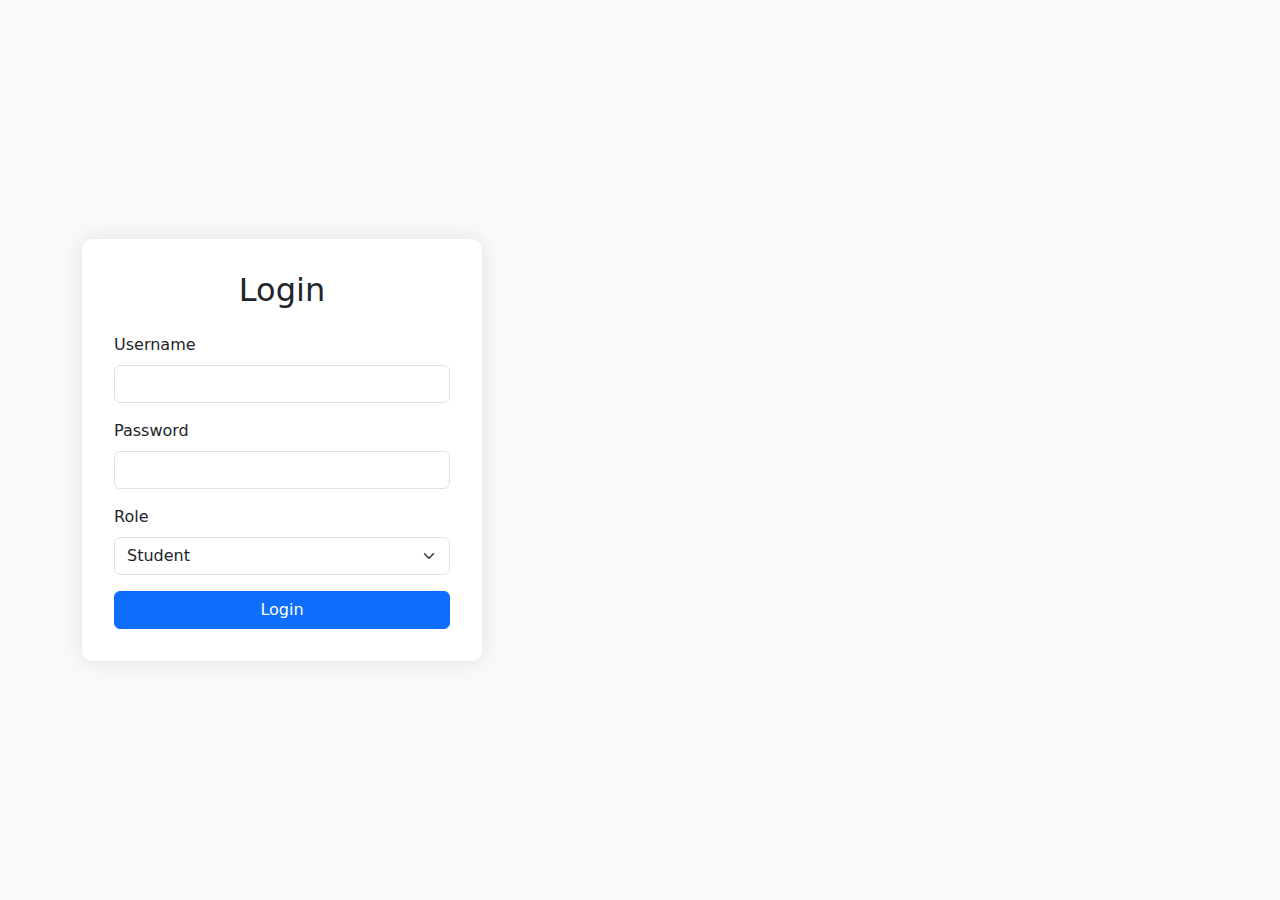
<file: education/templates/index.html>
<!DOCTYPE html>
<html lang="en">
<head>
    <meta charset="UTF-8">
    <meta name="viewport" content="width=device-width, initial-scale=1.0">
    <title>Login - Emotion Detection App</title>
    <link href="https://cdn.jsdelivr.net/npm/bootstrap@5.1.3/dist/css/bootstrap.min.css" rel="stylesheet">
    <style>
        body {
            background-color: #f8f9fa;
            height: 100vh;
            display: flex;
            align-items: center;
            justify-content: center;
        }
        .login-form {
            background: white;
            padding: 2rem;
            border-radius: 10px;
            box-shadow: 0 0 20px rgba(0,0,0,0.1);
            width: 100%;
            max-width: 400px;
        }
    </style>
</head>
<body>
    <div class="container">
        <div class="login-form">
            <h2 class="text-center mb-4">Login</h2>
            <form method="POST">
                <div class="mb-3">
                    <label for="username" class="form-label">Username</label>
                    <input type="text" class="form-control" id="username" name="username" required>
                </div>
                <div class="mb-3">
                    <label for="password" class="form-label">Password</label>
                    <input type="password" class="form-control" id="password" name="password" required>
                </div>
                <div class="mb-3">
                    <label for="role" class="form-label">Role</label>
                    <select class="form-select" id="role" name="role" required>
                        <option value="student">Student</option>
                        <option value="teacher">Teacher</option>
                    </select>
                </div>
                <button type="submit" class="btn btn-primary w-100">Login</button>
            </form>
        </div>
    </div>
</body>
</html>
</file>
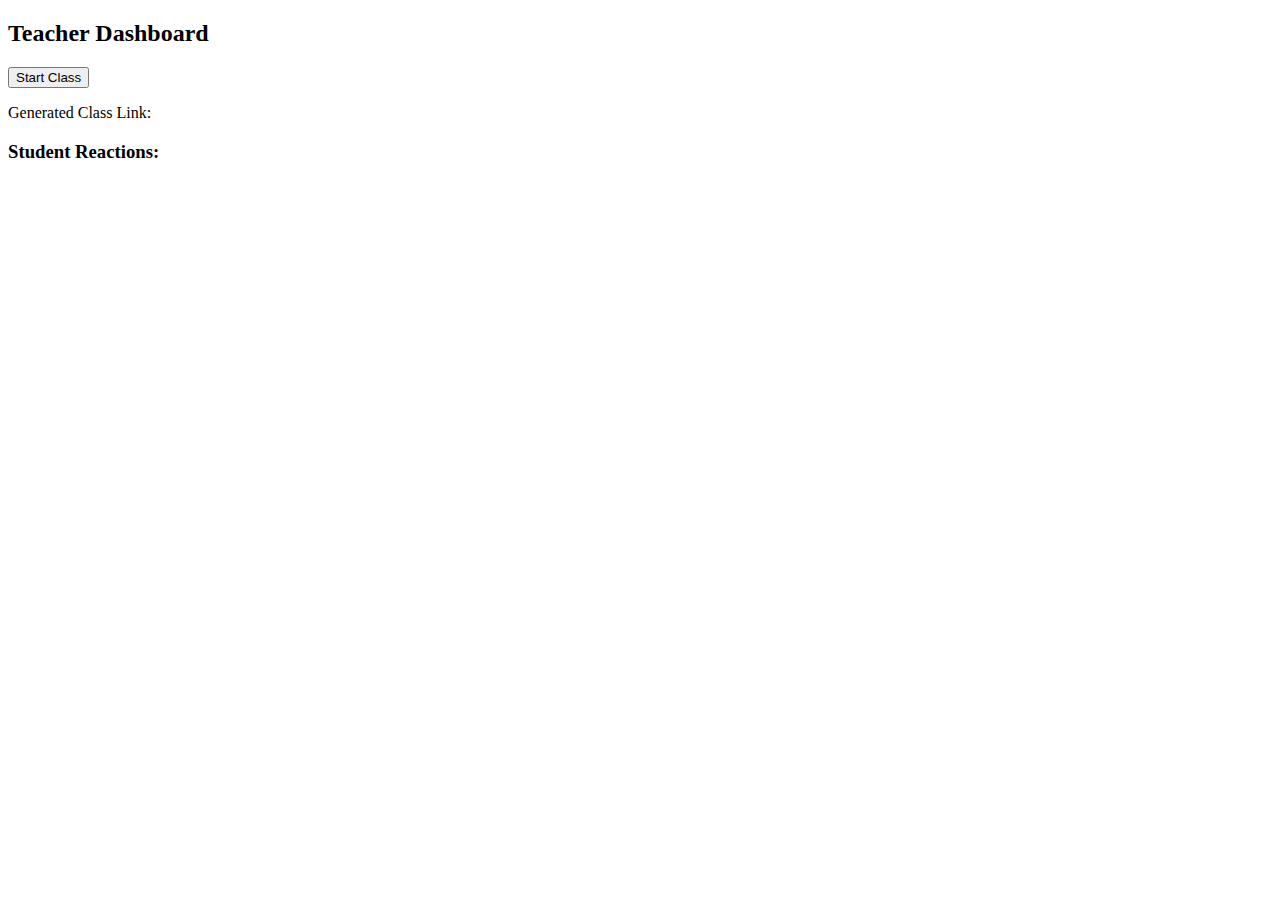
<file: education/teacher_dashboard.html>
<!DOCTYPE html>
<html lang="en">
<head>
    <meta charset="UTF-8">
    <meta name="viewport" content="width=device-width, initial-scale=1.0">
    <title>Teacher Dashboard</title>
</head>
<body>
    <h2>Teacher Dashboard</h2>
    <button onclick="startClass()">Start Class</button>
    <p>Generated Class Link: <span id="class-link"></span></p>
    <h3>Student Reactions:</h3>
    <div id="students"></div>
</body>
</html>
</file>
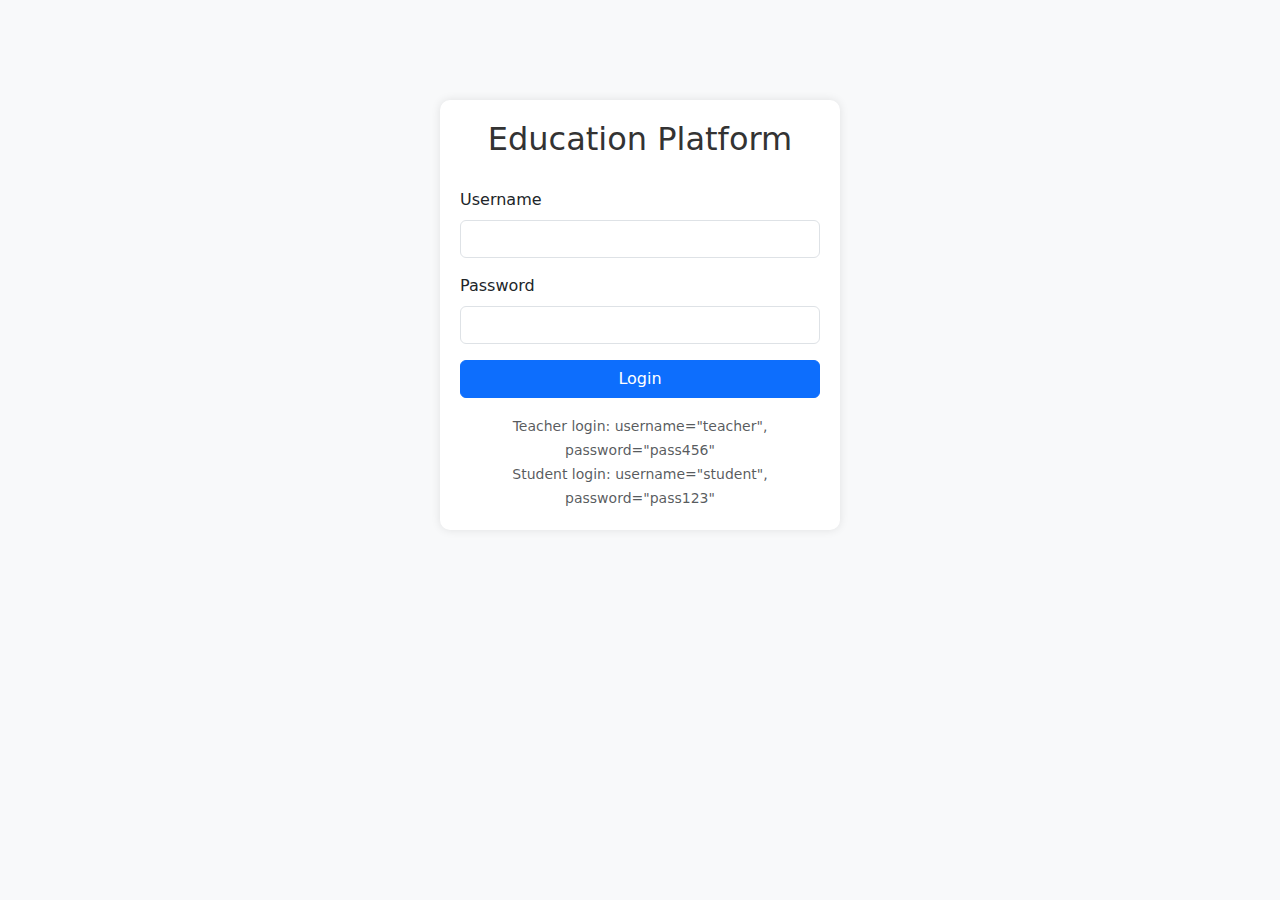
<file: education/templates/login.html>
<!DOCTYPE html>
<html lang="en">
<head>
    <meta charset="UTF-8">
    <meta name="viewport" content="width=device-width, initial-scale=1.0">
    <title>Login - Education Platform</title>
    <link href="https://cdn.jsdelivr.net/npm/bootstrap@5.1.3/dist/css/bootstrap.min.css" rel="stylesheet">
    <style>
        body {
            background-color: #f8f9fa;
        }
        .login-container {
            max-width: 400px;
            margin: 100px auto;
            padding: 20px;
            background-color: white;
            border-radius: 10px;
            box-shadow: 0 0 10px rgba(0,0,0,0.1);
        }
        .login-title {
            text-align: center;
            margin-bottom: 30px;
            color: #333;
        }
        .error-message {
            color: #dc3545;
            display: none;
            margin-top: 10px;
            text-align: center;
        }
    </style>
</head>
<body>
    <div class="container">
        <div class="login-container">
            <h2 class="login-title">Education Platform</h2>
            <div id="error-message" class="error-message"></div>
            <form id="loginForm">
                <div class="mb-3">
                    <label for="username" class="form-label">Username</label>
                    <input type="text" class="form-control" id="username" name="username" required>
                </div>
                <div class="mb-3">
                    <label for="password" class="form-label">Password</label>
                    <input type="password" class="form-control" id="password" name="password" required>
                </div>
                <button type="submit" class="btn btn-primary w-100">Login</button>
            </form>
            <div class="mt-3 text-center">
                <small class="text-muted">
                    Teacher login: username="teacher", password="pass456"<br>
                    Student login: username="student", password="pass123"
                </small>
            </div>
        </div>
    </div>

    <script src="https://cdn.socket.io/4.0.1/socket.io.min.js"></script>
    <script>
        document.getElementById('loginForm').addEventListener('submit', async (e) => {
            e.preventDefault();
            
            const username = document.getElementById('username').value;
            const password = document.getElementById('password').value;
            const errorMessage = document.getElementById('error-message');
            
            try {
                const response = await fetch('/login', {
                    method: 'POST',
                    headers: {
                        'Content-Type': 'application/json',
                    },
                    body: JSON.stringify({ username, password })
                });
                
                const data = await response.json();
                
                if (data.success) {
                    // Check if there's a specific redirect URL
                    if (data.redirect) {
                        window.location.href = data.redirect;
                    } else {
                        // Default redirect based on role
                        if (data.role === 'teacher') {
                            window.location.href = '/teacher_dashboard';
                        } else {
                            window.location.href = '/student_dashboard';
                        }
                    }
                } else {
                    errorMessage.textContent = data.message || 'Invalid username or password';
                    errorMessage.style.display = 'block';
                }
            } catch (error) {
                errorMessage.textContent = 'An error occurred. Please try again.';
                errorMessage.style.display = 'block';
            }
        });
    </script>
</body>
</html>
</file>
